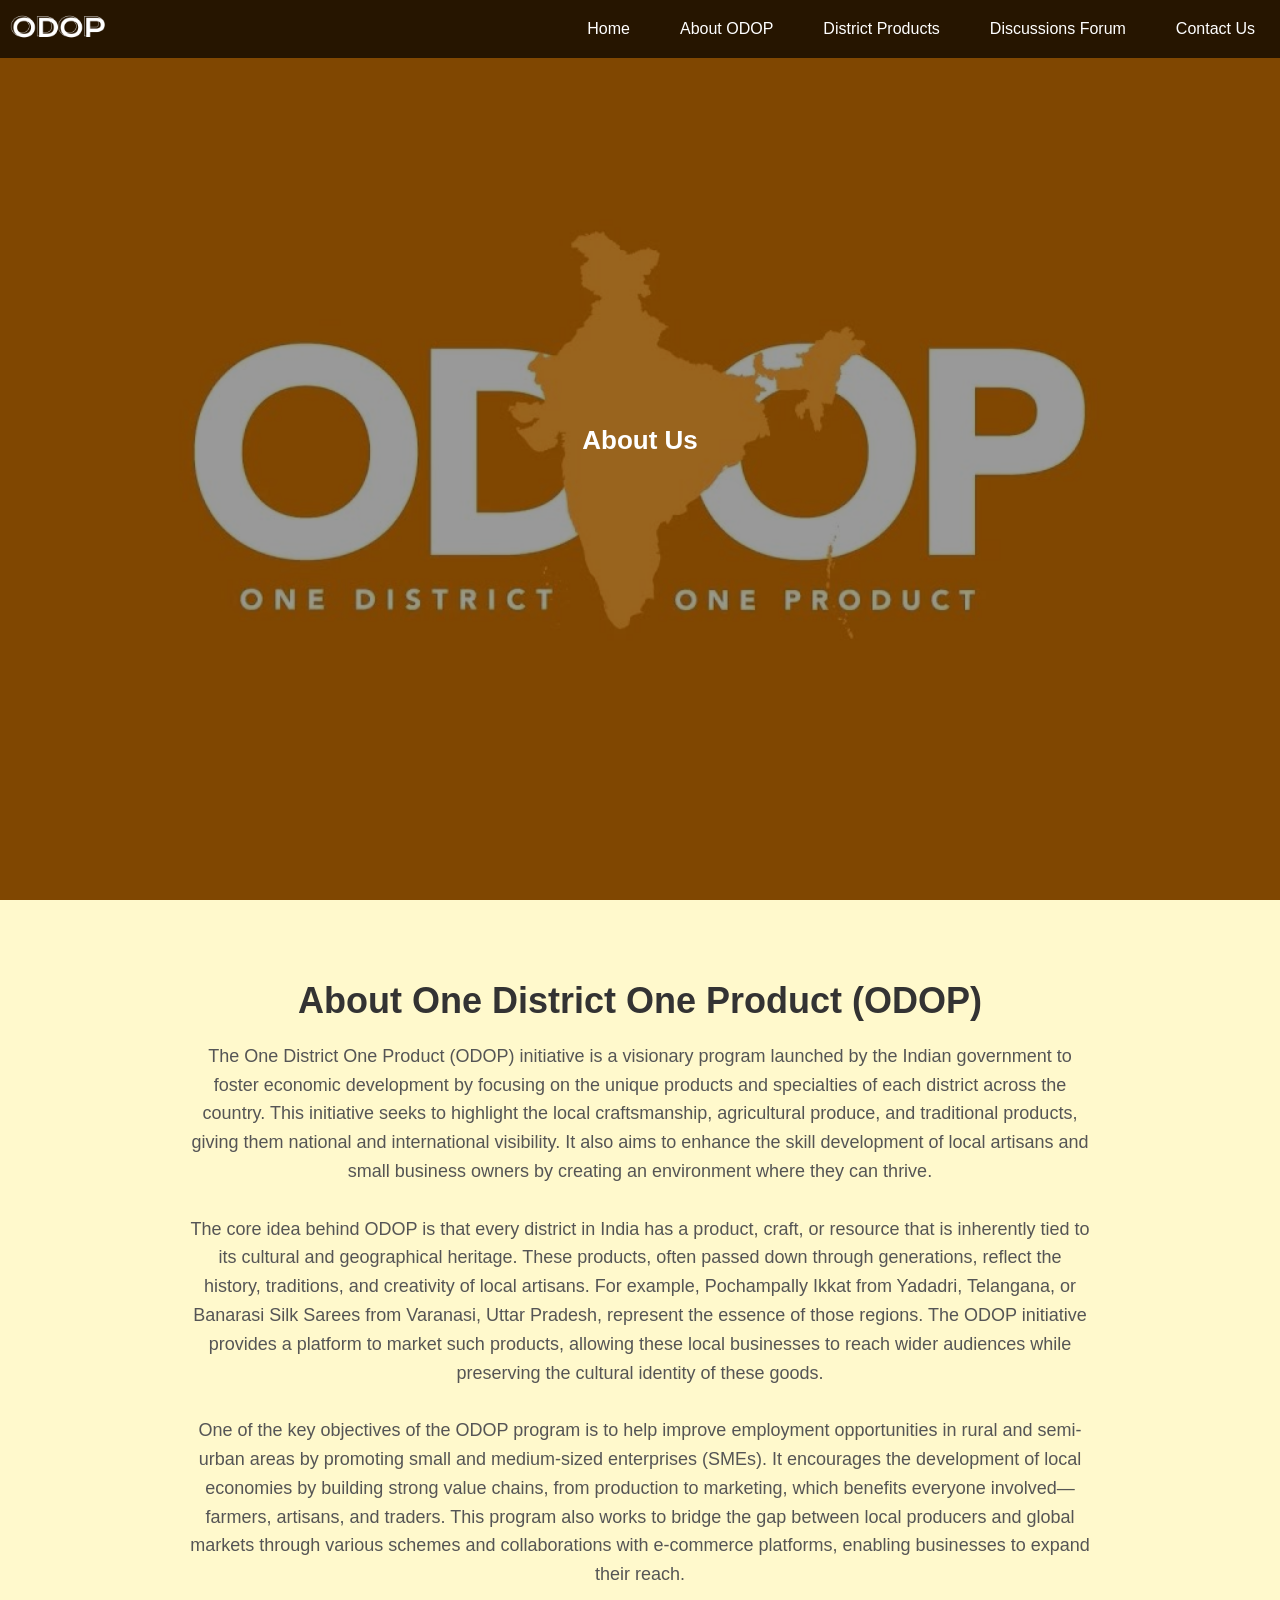
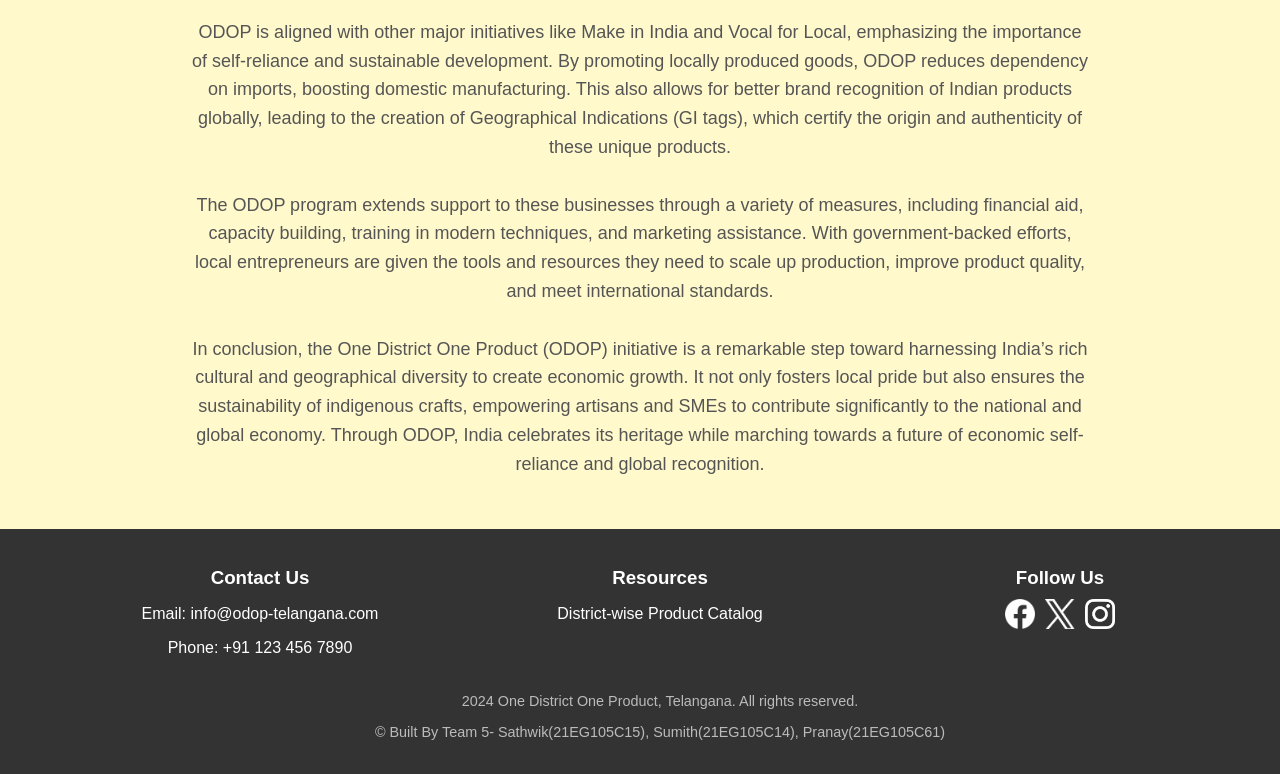
<file: districts/aboutus.html>
<!DOCTYPE html>
<html lang="en">
<head>
    <meta charset="UTF-8">
    <meta name="viewport" content="width=device-width, initial-scale=1.0">
    <meta http-equiv="X-UA-Compatible" content="IE=edge">
    <title>ODOP Telangana</title>
    <style>
        /* Internal CSS */
        /* General styles for smooth scrolling */
        html {
            scroll-behavior: smooth;
            
        }

        /* Body reset and font settings */
        body {
            font-family: Arial, sans-serif;
            margin: 0;
            padding: 0;
        }

        /* Hero section styling */
        .hero {
            position: relative;
            width: 100%;
            height: 100vh; /* Full viewport height */
            overflow: hidden; /* Ensures no overflow from content */
        }

        .hero::before {
            content: '';
            position: absolute;
            top: 0;
            left: 0;
            width: 100%;
            height: 100%;
            background-color: rgba(0, 0, 0, 0.4); /* Semi-transparent black overlay */
            
        }

        /* Hero image styling */
        .hero img {
            width: 100%;
            height: 100%;
            object-fit: cover; /* Ensures the image covers the entire section */
            display: block; /* Ensures there's no inline spacing */
        }

        /* Hero content (text and buttons) */
        .hero-content {
            position: absolute;
            top: 50%;
            left: 50%;
            transform: translate(-50%, -50%);
            text-align: center;
            color: #fff; /* White text color */
            z-index: 2; /* Ensures content appears on top of the image */
        }

        /* Hero heading */
        .hero-content h1 {
            font-size: 26px;
            font-weight: bold;
            margin: 0 0 20px 0;
            color: rgb(255, 255, 255);
        }

        /* Button styling */
        .button {
            background-color: #333; /* Dark background */
            color: white; /* White text */
            padding: 10px 20px; /* Padding around the text */
            border: none; /* No border */
            cursor: pointer; /* Pointer cursor on hover */
            border-radius: 13px; /* Rounded corners */
            transition: transform 0.3s ease, background-color 0.3s ease;
            display: inline-block; /* Makes buttons behave like inline-block */
            text-decoration: none; /* Removes default link underline */
        }

        /* Button hover effects */
        .button:hover {
            color: #000000; /* Black text on hover */
            background-color: #f8f8f8; /* Lighter background on hover */
            transform: scale(1.1); /* Slightly enlarges button on hover */
            z-index: 1; /* Ensures button is on top when hovered */
        }

        /* Header CSS */
        .hero-header {
            position: absolute;
            top: 0;
            left: 0;
            right: 0;
            z-index: 1;
            background-color: rgba(0, 0, 0, 0.7);
            padding: 10px;
            display: flex;
            justify-content: flex-end;
            align-items: center;
        }

        .logo {
            margin-right: auto; /* Ensure logo stays to the left */
        }

        .logo img {
            width: 100px;
        }

        nav {
            display: flex;
            gap: 20px;
        }

        nav a {
            text-decoration: none;
            color: #ffffff;
            padding: 10px 15px;
            border-radius: 13px;
            transition: background-color 0.3s ease, color 0.3s ease, transform 0.3s ease;
        }

        nav a:hover {
            color: #000000;
            background-color: #f8f8f8;
            transform: scale(1.1);
        }

        /* Footer CSS */
        footer {
            background-color: #333;
            color: white;
            padding: 20px;
            text-align: center;
            position: relative;
            bottom: 0;
            width: 100%;
        }

        .footer-content {
            display: flex;
            justify-content: space-between;
            max-width: 1200px;
            margin: 0 auto;
        }

        .footer-section {
            flex: 1;
            padding: 0 20px;
        }

        .footer-section h3 {
            margin-bottom: 10px;
        }

        .footer-section ul {
            list-style: none;
            padding: 0;
        }

        .footer-section ul li {
            margin-bottom: 5px;
        }

        .footer-section ul li a {
            color: white;
            text-decoration: none;
        }

        .footer-bottom {
            margin-top: 20px;
            font-size: 0.9em;
            color: #bbb;
        }

        /* Social media icons styling */
        .social-media {
            display: flex;
            justify-content: center;
            gap: 10px;
            margin-top: 10px;
        }

        .social-media a {
            display: inline-block;
            width: 30px;
            height: 30px;
        }

        .social-media img {
            width: 100%;
            height: 100%;
            object-fit: cover;
        }

        /* About ODOP section with light yellow background */
        .about-odop {
            background-color: #fff9cc; /* Light yellow background */
            padding: 50px 20px;
            text-align: center;
        }

        .about-odop h1 {
            font-size: 36px;
            color: #333;
            margin-bottom: 20px;
        }

        .about-odop p {
            font-size: 18px;
            line-height: 1.6;
            color: #555;
            max-width: 900px;
            margin: 0 auto;
        }

        /* Responsive styles */
        @media screen and (max-width: 700px) {
            .about-odop {
                padding: 30px 10px;
            }

            .about-odop h1 {
                font-size: 28px;
            }

            .about-odop p {
                font-size: 16px;
            }
        }
    </style>
</head>
<body>

    <!-- Header Section -->
    <header class="hero-header">
        <div class="logo">
            <img src="/assets/logo.png" alt="ODOP Telangana Logo">
        </div>
        <nav>
            <a href="/index.html">Home</a>
            <a href="/districts/aboutus.html">About ODOP</a>
            <a href="/districts/product.html">District Products</a>
            <a href="/forum.html">Discussions Forum</a>
            <a href="#foot">Contact Us</a>
        </nav>
        <div class="hamburger-menu">
            <span></span>
            <span></span>
            <span></span>
        </div>
    </header>
    
    <section class="hero">
        <img src="/assets/onedistrict one product.jpg" alt="One District One Product - Telangana" class="hero-image">
        <div class="hero-content">
            <h1>About Us</h1>
        </div>
    </section>

    <!-- Middle Section -->
    <section class="about-odop" id="odop">
        <h1>About One District One Product (ODOP)</h1>
        <p>
            The One District One Product (ODOP) initiative is a visionary program launched by the Indian government to foster economic development by focusing on the unique products and specialties of each district across the country. This initiative seeks to highlight the local craftsmanship, agricultural produce, and traditional products, giving them national and international visibility. It also aims to enhance the skill development of local artisans and small business owners by creating an environment where they can thrive.
            <br><br>
            The core idea behind ODOP is that every district in India has a product, craft, or resource that is inherently tied to its cultural and geographical heritage. These products, often passed down through generations, reflect the history, traditions, and creativity of local artisans. For example, Pochampally Ikkat from Yadadri, Telangana, or Banarasi Silk Sarees from Varanasi, Uttar Pradesh, represent the essence of those regions. The ODOP initiative provides a platform to market such products, allowing these local businesses to reach wider audiences while preserving the cultural identity of these goods.
            <br><br>
            One of the key objectives of the ODOP program is to help improve employment opportunities in rural and semi-urban areas by promoting small and medium-sized enterprises (SMEs). It encourages the development of local economies by building strong value chains, from production to marketing, which benefits everyone involved—farmers, artisans, and traders. This program also works to bridge the gap between local producers and global markets through various schemes and collaborations with e-commerce platforms, enabling businesses to expand their reach.
            <br><br>
            ODOP is aligned with other major initiatives like Make in India and Vocal for Local, emphasizing the importance of self-reliance and sustainable development. By promoting locally produced goods, ODOP reduces dependency on imports, boosting domestic manufacturing. This also allows for better brand recognition of Indian products globally, leading to the creation of Geographical Indications (GI tags), which certify the origin and authenticity of these unique products.
            <br><br>
            The ODOP program extends support to these businesses through a variety of measures, including financial aid, capacity building, training in modern techniques, and marketing assistance. With government-backed efforts, local entrepreneurs are given the tools and resources they need to scale up production, improve product quality, and meet international standards.
            <br><br>
            In conclusion, the One District One Product (ODOP) initiative is a remarkable step toward harnessing India’s rich cultural and geographical diversity to create economic growth. It not only fosters local pride but also ensures the sustainability of indigenous crafts, empowering artisans and SMEs to contribute significantly to the national and global economy. Through ODOP, India celebrates its heritage while marching towards a future of economic self-reliance and global recognition.
        </p>
    </section>

    <!-- Footer Section -->
    <footer id="foot">
        <div class="footer-content">
            <div class="footer-section">
                <h3>Contact Us</h3>
                <p>Email: info@odop-telangana.com</p>
                <p>Phone: +91 123 456 7890</p>
            </div>
            <div class="footer-section">
                <h3>Resources</h3>
                <ul>
                    <li><a href="/districts/product.html">District-wise Product Catalog</a></li>
                </ul>
            </div>
            <div class="footer-section">
                <h3>Follow Us</h3>
                <div class="social-media">
                    <a href="#"><img src="/assets/facebook-icon.png" alt="Facebook"></a>
                    <a href="#"><img src="/assets/twitter-icon.png" alt="Twitter"></a>
                    <a href="#"><img src="/assets/instagram-icon.png" alt="Instagram"></a>
                </div>
            </div>
        </div>
        <div class="footer-bottom">
            <p> 2024 One District One Product, Telangana. All rights reserved.</p>
            <p>&copy; Built By Team 5- Sathwik(21EG105C15), Sumith(21EG105C14), Pranay(21EG105C61)</p>
        </div>
    </footer>
    <script src="https://cdn.botpress.cloud/webchat/v2.1/inject.js"></script>
    <script src="https://mediafiles.botpress.cloud/3024ca4b-b5cb-417a-913a-5e9daf2b95bf/webchat/v2.1/config.js"></script>
</body>
</html>
</file>
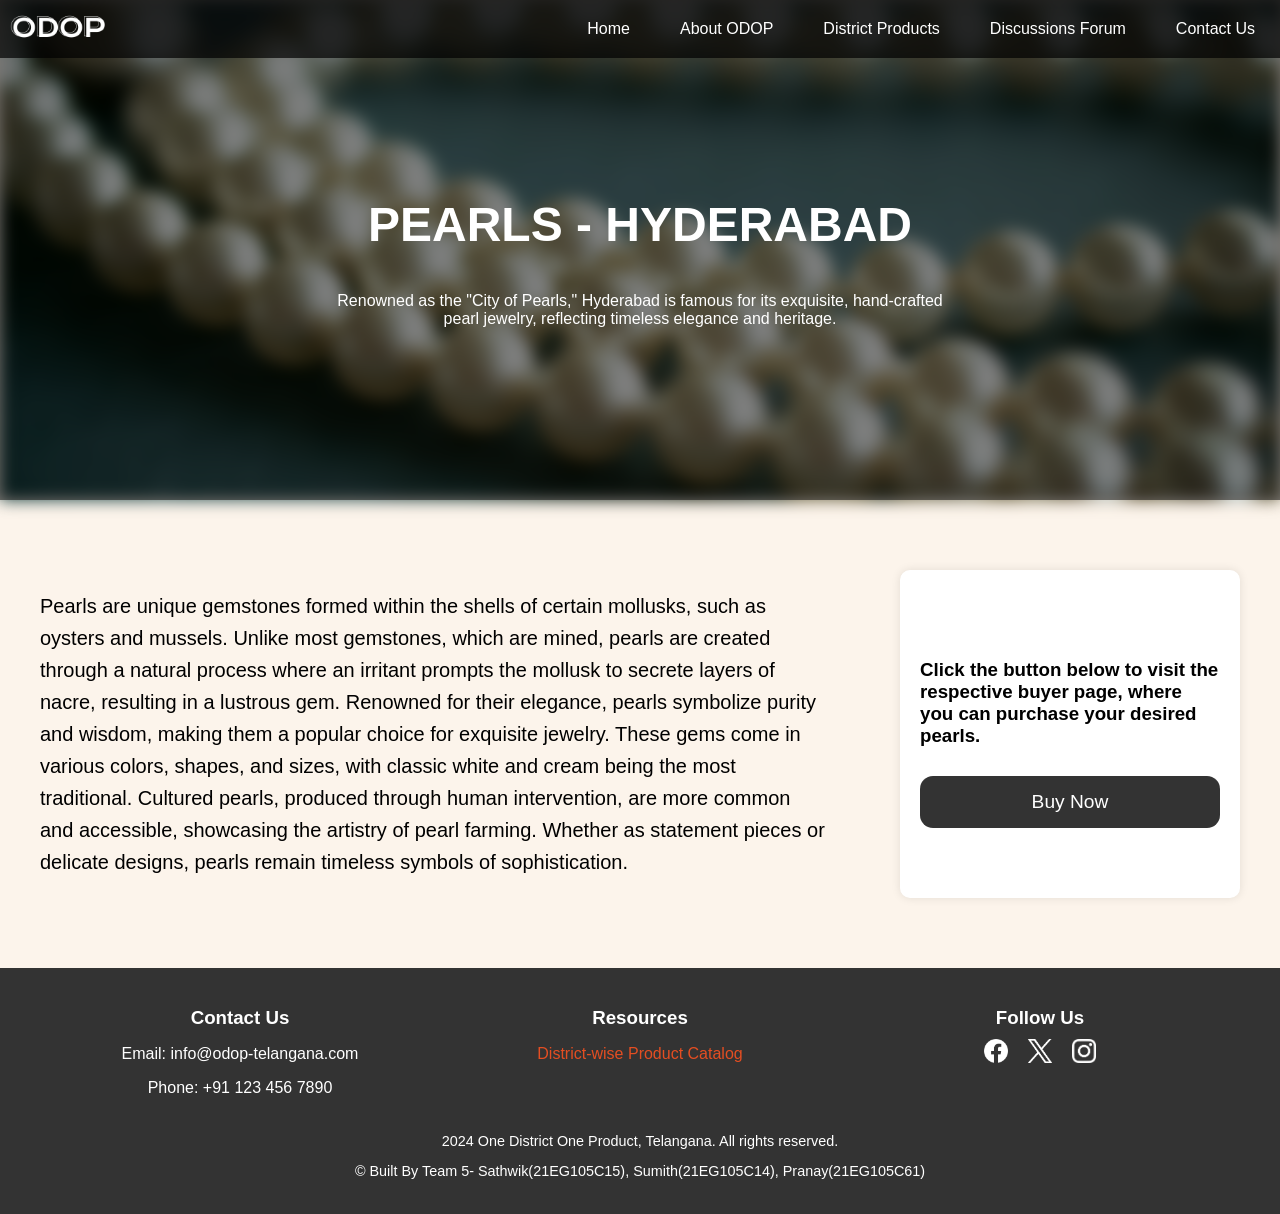
<file: districts/hyderabad.html>
<!DOCTYPE html>
<html lang="en">
<head>
    <meta charset="UTF-8">
    <meta name="viewport" content="width=device-width, initial-scale=1.0">
    <title>ODOP Telangana</title>
    <link rel="stylesheet" href="style1.css">
</head>
<body>
    <header class="hero-header">
        <div class="logo">
            <img src="/assets/logo.png" alt="ODOP Telangana Logo">
        </div>
        <nav>
            <a href="/index.html">Home</a>
            <a href="/districts/aboutus.html">About ODOP</a>
            <a href="/districts/product.html">District Products</a>
            <a href="/forum.html">Discussions Forum</a>
            <a href="#foot">Contact Us</a>
        </nav>
        <div class="hamburger-menu">
            <span></span>
            <span></span>
            <span></span>
        </div>
    </header>
    
    <section class="hero">
        <img src="/assets/hyd-pearls.jpg" alt="ODOP Telangana Hero Image" class="hero-image">
        <div class="hero-content">
            <h1>PEARLS - HYDERABAD</h1>
            <p>Renowned as the "City of Pearls," Hyderabad is famous for its exquisite, hand-crafted pearl jewelry, reflecting timeless elegance and heritage.</p>
        </div>
    </section>

    <!-- Product Description Section -->
    <section class="product-description">
        <div class="left-description">
            <p>
                Pearls are unique gemstones formed within the shells of certain mollusks, such as oysters and mussels. Unlike most gemstones, which are mined, pearls are created through a natural process where an irritant prompts the mollusk to secrete layers of nacre, resulting in a lustrous gem. Renowned for their elegance, pearls symbolize purity and wisdom, making them a popular choice for exquisite jewelry.

                These gems come in various colors, shapes, and sizes, with classic white and cream being the most traditional. Cultured pearls, produced through human intervention, are more common and accessible, showcasing the artistry of pearl farming. Whether as statement pieces or delicate designs, pearls remain timeless symbols of sophistication.
            </p>
        </div>
        <div class="right-box">
            <div class="buy-now-container">
                <h3>Click the button below to visit the respective buyer page, where you can purchase your desired pearls.</h3>
                <button class="buy-now-button" onclick="redirectToBuyerPage()">Buy Now</button>
            </div>
        </div>
    </section>

    <footer id="foot">
        <div class="footer-content">
            <div class="footer-section">
                <h3>Contact Us</h3>
                <p>Email: info@odop-telangana.com</p>
                <p>Phone: +91 123 456 7890</p>
            </div>
            <div class="footer-section">
                <h3>Resources</h3>
                <ul>
                    <li><a href="/districts/product.html">District-wise Product Catalog</a></li>
                </ul>
            </div>
            <div class="footer-section">
                <h3>Follow Us</h3>
                <div class="social-media">
                    <a href="#"><img src="/assets/facebook-icon.png" alt="Facebook"></a>
                    <a href="#"><img src="/assets/twitter-icon.png" alt="Twitter"></a>
                    <a href="#"><img src="/assets/instagram-icon.png" alt="Instagram"></a>
                </div>
            </div>
        </div>
        <div class="footer-bottom">
            <p> 2024 One District One Product, Telangana. All rights reserved.</p>
            <p>&copy; Built By Team 5- Sathwik(21EG105C15), Sumith(21EG105C14), Pranay(21EG105C61)</p>
        </div>
    </footer>

    <script src="https://cdn.botpress.cloud/webchat/v2.1/inject.js"></script>
    <script src="https://mediafiles.botpress.cloud/3024ca4b-b5cb-417a-913a-5e9daf2b95bf/webchat/v2.1/config.js"></script>

    <script>
        function redirectToBuyerPage() {
            
            window.location.href = '';
        }
    </script>
</body>
</html>
</file>
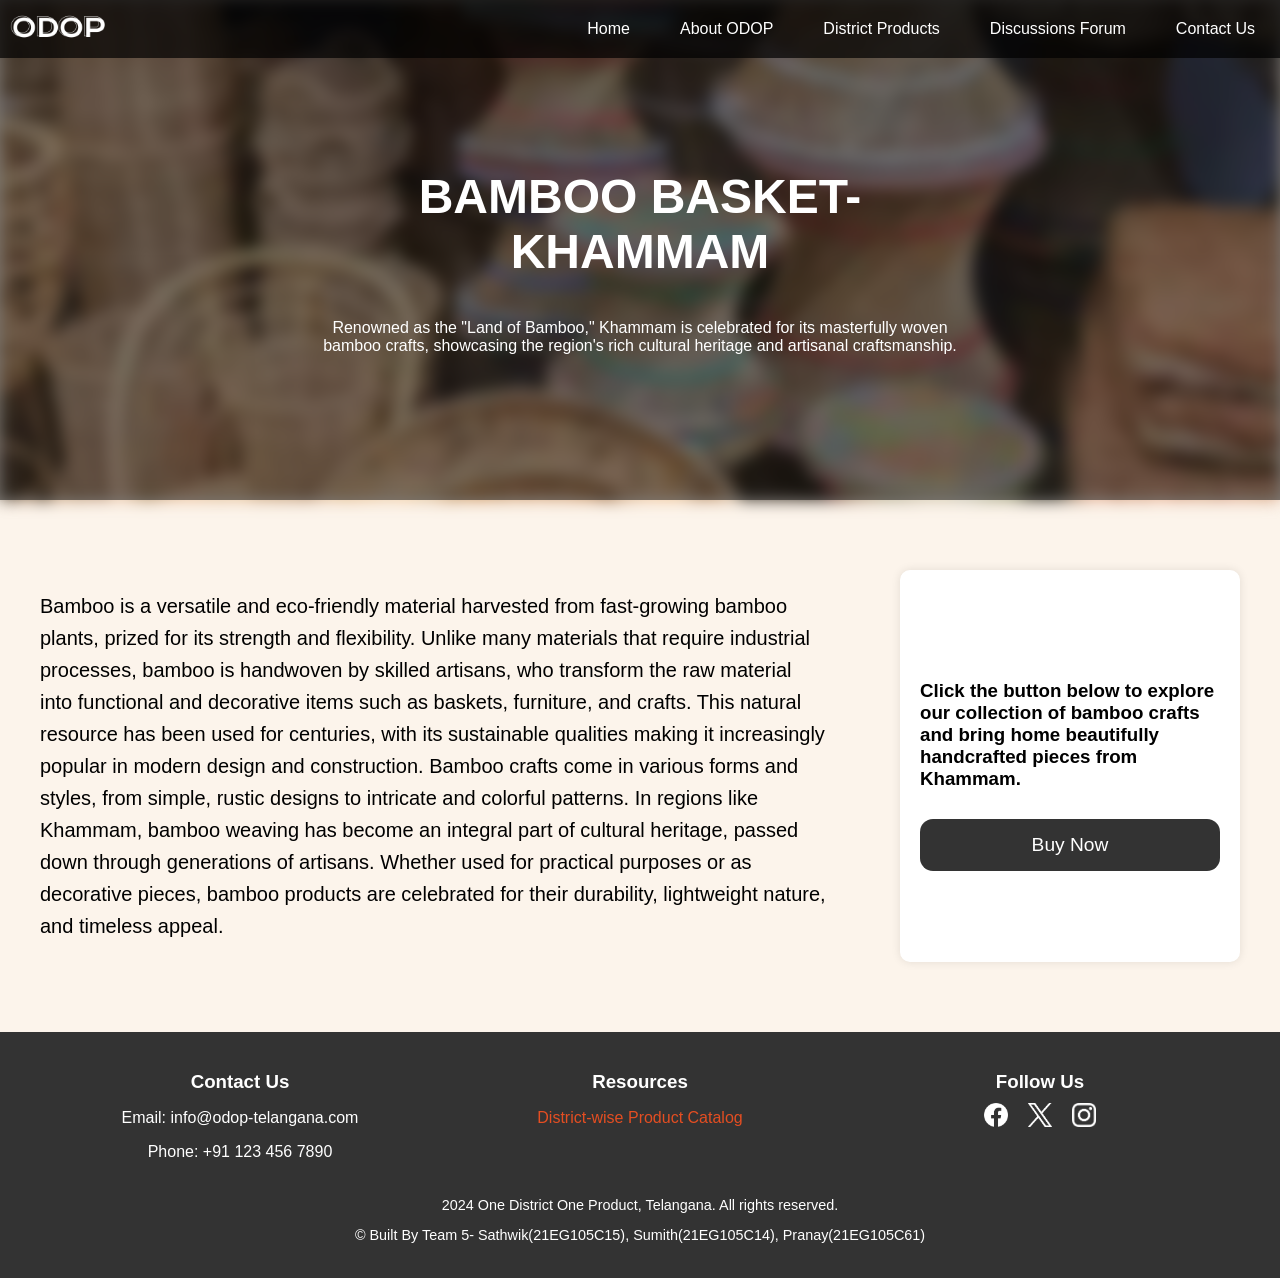
<file: districts/khammam.html>
<!DOCTYPE html>
<html lang="en">
<head>
    <meta charset="UTF-8">
    <meta name="viewport" content="width=device-width, initial-scale=1.0">
    <title>ODOP Telangana</title>
    <link rel="stylesheet" href="style1.css">
</head>
<body>
    <header class="hero-header">
        <div class="logo">
            <img src="/assets/logo.png" alt="ODOP Telangana Logo">
        </div>
        <nav>
            <a href="/index.html">Home</a>
            <a href="/districts/aboutus.html">About ODOP</a>
            <a href="/districts/product.html">District Products</a>
            <a href="/forum.html">Discussions Forum</a>
            <a href="#foot">Contact Us</a>
        </nav>
        <div class="hamburger-menu">
            <span></span>
            <span></span>
            <span></span>
        </div>
    </header>
    
    <section class="hero">
        <img src="/assets/kha-bamboo.jpg" alt="ODOP Telangana Hero Image" class="hero-image">
        <div class="hero-content">
            <h1> BAMBOO BASKET- KHAMMAM</h1>
            <p>Renowned as the "Land of Bamboo," Khammam is celebrated for its masterfully woven bamboo crafts, showcasing the region's rich cultural heritage and artisanal craftsmanship.
            </p>
        </div>
    </section>

    <!-- Product Description Section -->
    <section class="product-description">
        <div class="left-description">
            <p>
                Bamboo is a versatile and eco-friendly material harvested from fast-growing bamboo plants, prized for its strength and flexibility. Unlike many materials that require industrial processes, bamboo is handwoven by skilled artisans, who transform the raw material into functional and decorative items such as baskets, furniture, and crafts. This natural resource has been used for centuries, with its sustainable qualities making it increasingly popular in modern design and construction.

                Bamboo crafts come in various forms and styles, from simple, rustic designs to intricate and colorful patterns. In regions like Khammam, bamboo weaving has become an integral part of cultural heritage, passed down through generations of artisans. Whether used for practical purposes or as decorative pieces, bamboo products are celebrated for their durability, lightweight nature, and timeless appeal.
            </p>
        </div>
        <div class="right-box">
            <div class="buy-now-container">
                <h3>Click the button below to explore our collection of bamboo crafts and bring home beautifully handcrafted pieces from Khammam.</h3>
                <button class="buy-now-button"onclick="redirectToBuyerPage()">Buy Now</button>
            </div>
        </div>
    </section>

    <footer id="foot">
        <div class="footer-content">
            <div class="footer-section">
                <h3>Contact Us</h3>
                <p>Email: info@odop-telangana.com</p>
                <p>Phone: +91 123 456 7890</p>
            </div>
            <div class="footer-section">
                <h3>Resources</h3>
                <ul>
                    <li><a href="/districts/product.html">District-wise Product Catalog</a></li>
                </ul>
            </div>
            <div class="footer-section">
                <h3>Follow Us</h3>
                <div class="social-media">
                    <a href="#"><img src="/assets/facebook-icon.png" alt="Facebook"></a>
                    <a href="#"><img src="/assets/twitter-icon.png" alt="Twitter"></a>
                    <a href="#"><img src="/assets/instagram-icon.png" alt="Instagram"></a>
                </div>
            </div>
        </div>
        <div class="footer-bottom">
            <p> 2024 One District One Product, Telangana. All rights reserved.</p>
            <p>&copy; Built By Team 5- Sathwik(21EG105C15), Sumith(21EG105C14), Pranay(21EG105C61)</p>
        </div>
    </footer>


    <script src="https://cdn.botpress.cloud/webchat/v2.1/inject.js"></script>
<script src="https://mediafiles.botpress.cloud/3024ca4b-b5cb-417a-913a-5e9daf2b95bf/webchat/v2.1/config.js"></script>
    <script>
        function redirectToBuyerPage() {
            
            window.location.href = "";
        }
    </script>
</body>
</html>
</file>
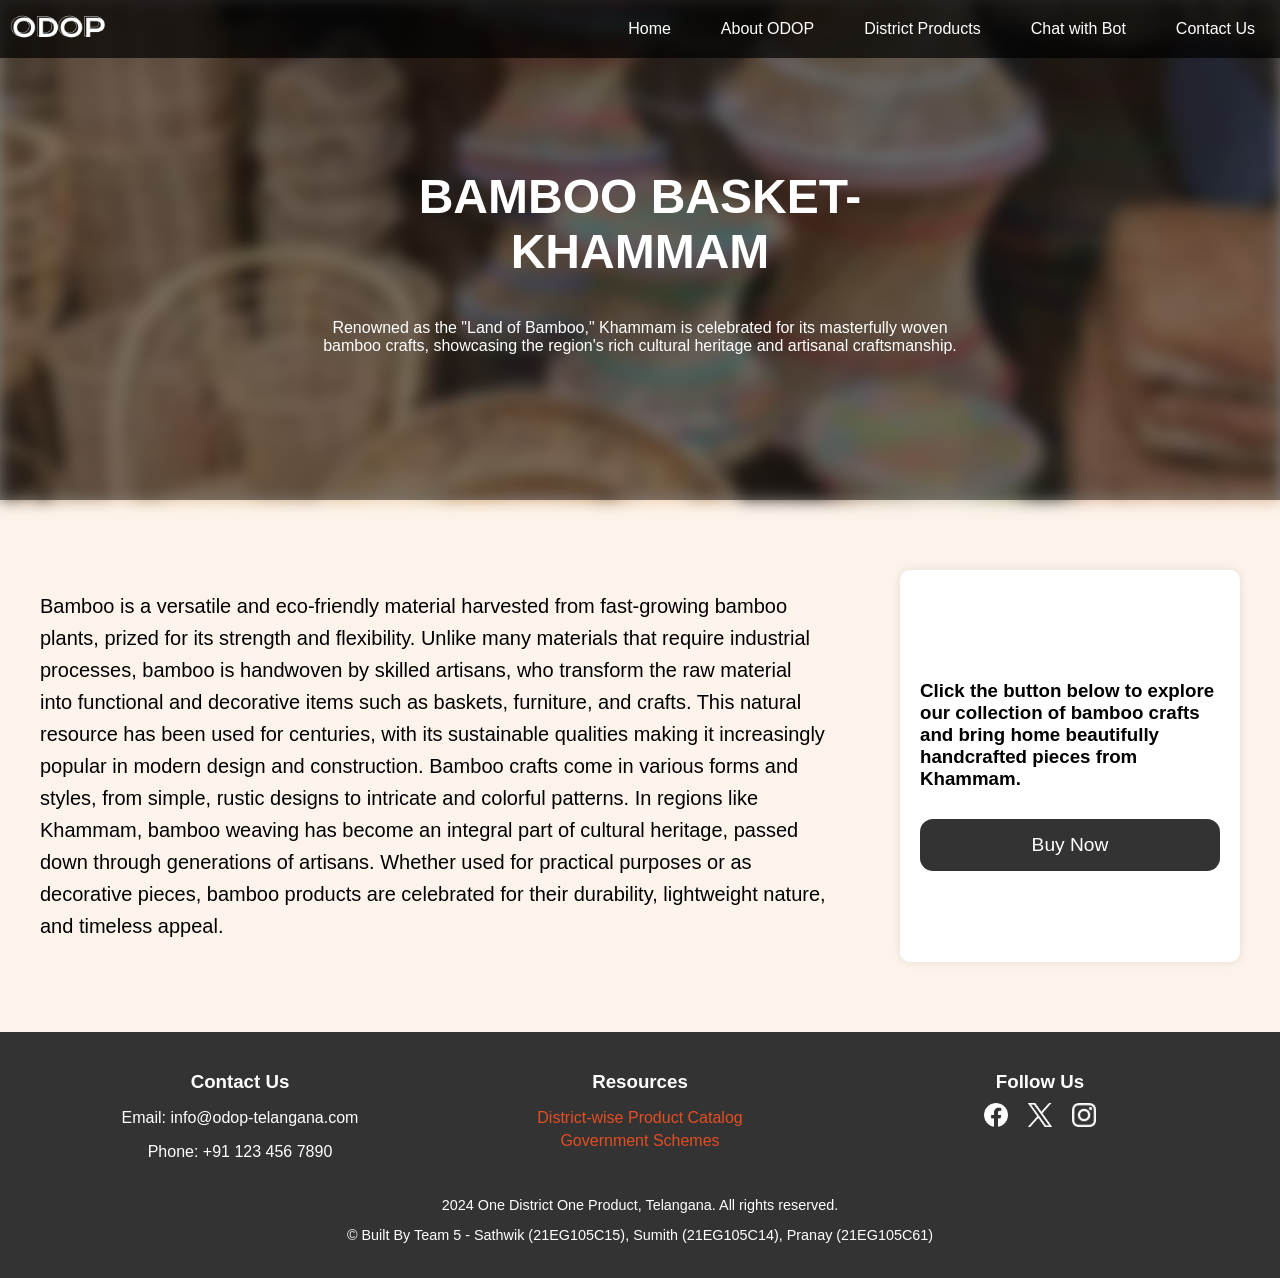
<file: districts/khammamm.html>
<!DOCTYPE html>
<html lang="en">
<head>
    <meta charset="UTF-8">
    <meta name="viewport" content="width=device-width, initial-scale=1.0">
    <title>ODOP Telangana</title>
    <link rel="stylesheet" href="style1.css"> <!-- Link to your stylesheet -->
</head>
<body>
    <header class="hero-header">
        <div class="logo">
            <img src="/assets/logo.png" alt="ODOP Telangana Logo">
        </div>
        <nav>
            <a href="#">Home</a>
            <a href="#odop">About ODOP</a>
            <a href="#">District Products</a>
            <a href="#">Chat with Bot</a>
            <a href="#">Contact Us</a>
        </nav>
        <div class="hamburger-menu">
            <span></span>
            <span></span>
            <span></span>
        </div>
    </header>
    
    <section class="hero">
        <img src="/assets/kha-bamboo.jpg" alt="ODOP Telangana Hero Image" class="hero-image">
        <div class="hero-content">
            <h1> BAMBOO BASKET- KHAMMAM</h1>
            <p>Renowned as the "Land of Bamboo," Khammam is celebrated for its masterfully woven bamboo crafts, showcasing the region's rich cultural heritage and artisanal craftsmanship.
            </p></div>
    </section>

    

    <!-- Product Description Section -->
    <section class="product-description">
        <div class="left-description">
            <p>
                Bamboo is a versatile and eco-friendly material harvested from fast-growing bamboo plants, prized for its strength and flexibility. Unlike many materials that require industrial processes, bamboo is handwoven by skilled artisans, who transform the raw material into functional and decorative items such as baskets, furniture, and crafts. This natural resource has been used for centuries, with its sustainable qualities making it increasingly popular in modern design and construction.

                Bamboo crafts come in various forms and styles, from simple, rustic designs to intricate and colorful patterns. In regions like Khammam, bamboo weaving has become an integral part of cultural heritage, passed down through generations of artisans. Whether used for practical purposes or as decorative pieces, bamboo products are celebrated for their durability, lightweight nature, and timeless appeal.
            </p>
        </div>
        <div class="right-box">
            <div class="buy-now-container">
                <h3>Click the button below to explore our collection of bamboo crafts and bring home beautifully handcrafted pieces from Khammam.</h3>
                    <button class="buy-now-button" onclick="redirectToBuyerPage()">Buy Now</button>
            </div>
        </div>
    </section>

    <footer>
        <div class="footer-content">
            <div class="footer-section">
                <h3>Contact Us</h3>
                <p>Email: info@odop-telangana.com</p>
                <p>Phone: +91 123 456 7890</p>
            </div>
            <div class="footer-section">
                <h3>Resources</h3>
                <ul>
                    <li><a href="#product-catalog">District-wise Product Catalog</a></li>
                    <li><a href="#government-schemes">Government Schemes</a></li>
                </ul>
            </div>
            <div class="footer-section">
                <h3>Follow Us</h3>
                <div class="social-media">
                    <a href="#"><img src="/assets/facebook-icon.png" alt="Facebook"></a>
                    <a href="#"><img src="/assets/twitter-icon.png" alt="Twitter"></a>
                    <a href="#"><img src="/assets/instagram-icon.png" alt="Instagram"></a>
                </div>
            </div>
        </div>
        <div class="footer-bottom">
            <p>2024 One District One Product, Telangana. All rights reserved.</p>
            <p>&copy; Built By Team 5 - Sathwik (21EG105C15), Sumith (21EG105C14), Pranay (21EG105C61)</p>
        </div>
    </footer>

    <script>
        function redirectToBuyerPage() {
            window.location.href = ""; // Add your link here
        }
    </script>
</body>
</html>
</file>
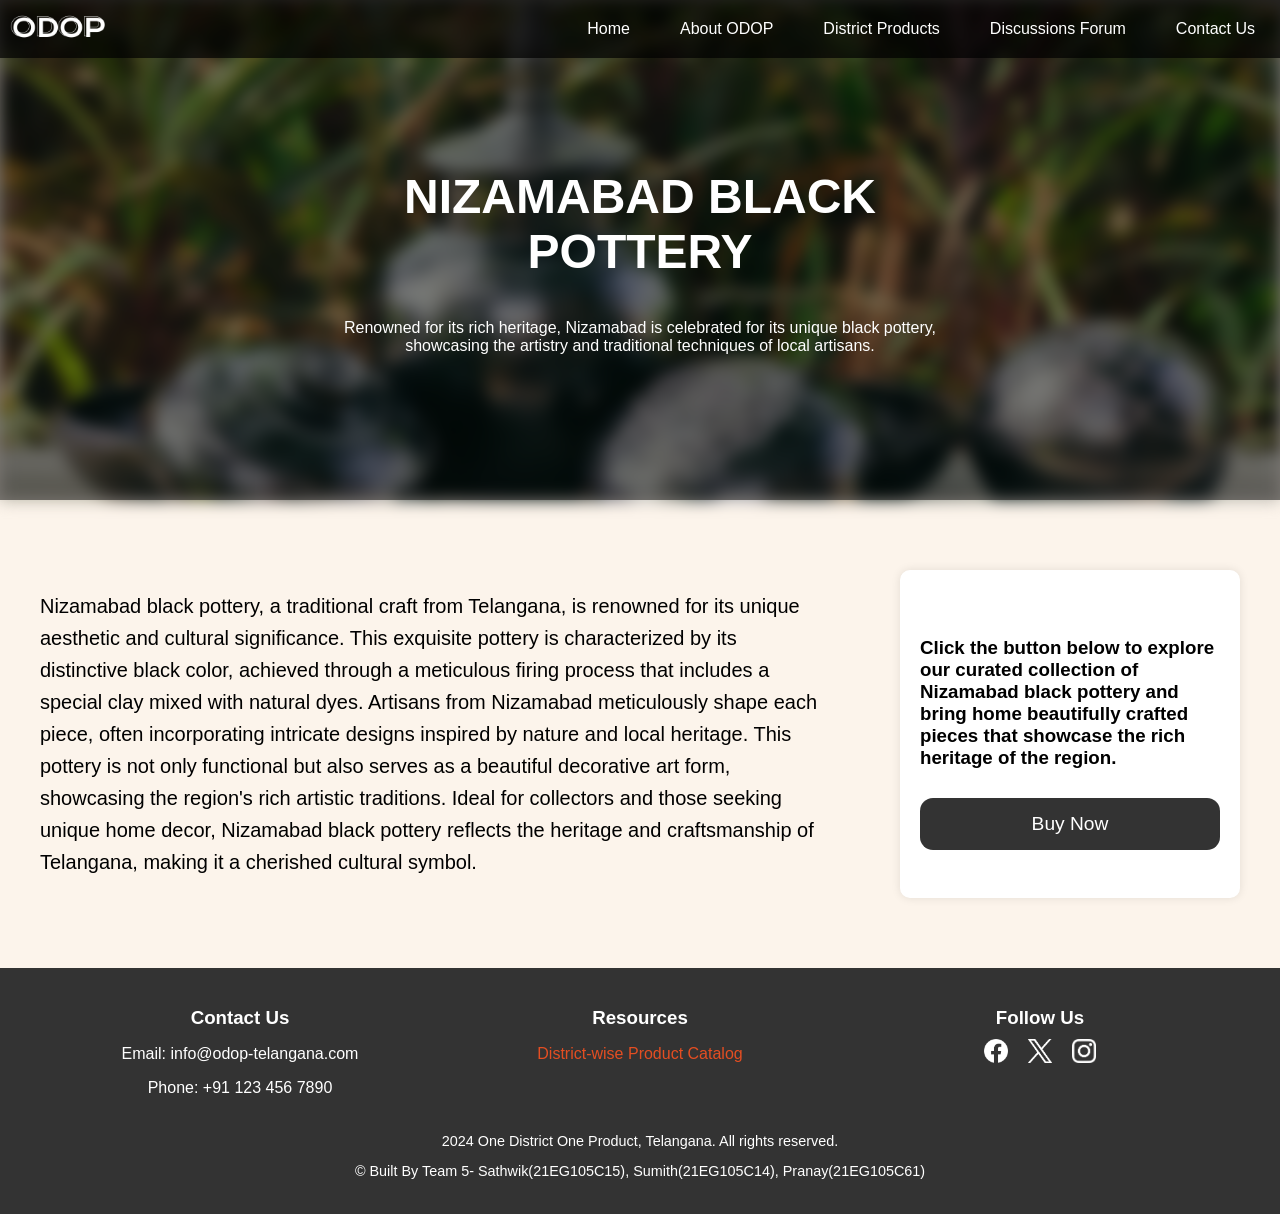
<file: districts/nizamabad.html>
<!DOCTYPE html>
<html lang="en">
<head>
    <meta charset="UTF-8">
    <meta name="viewport" content="width=device-width, initial-scale=1.0">
    <title>ODOP Telangana</title>
    <link rel="stylesheet" href="style1.css">
</head>
<body>
    <header class="hero-header">
        <div class="logo">
            <img src="/assets/logo.png" alt="ODOP Telangana Logo">
        </div>
        <nav>
            <a href="/index.html">Home</a>
            <a href="/districts/aboutus.html">About ODOP</a>
            <a href="/districts/product.html">District Products</a>
            <a href="/forum.html">Discussions Forum</a>
            <a href="#foot">Contact Us</a>
        </nav>
        <div class="hamburger-menu">
            <span></span>
            <span></span>
            <span></span>
        </div>
    </header>
    
    <section class="hero">
        <img src="/assets/niz-pottery.png" alt="ODOP Telangana Hero Image" class="hero-image">
        <div class="hero-content">
            <h1>NIZAMABAD BLACK POTTERY</h1>
<p>Renowned for its rich heritage, Nizamabad is celebrated for its unique black pottery, showcasing the artistry and traditional techniques of local artisans.</p>

        </div>
    </section>

    <!-- Product Description Section -->
    <section class="product-description">
        <div class="left-description">
            <p>
                Nizamabad black pottery, a traditional craft from Telangana, is renowned for its unique aesthetic and cultural significance. This exquisite pottery is characterized by its distinctive black color, achieved through a meticulous firing process that includes a special clay mixed with natural dyes.

Artisans from Nizamabad meticulously shape each piece, often incorporating intricate designs inspired by nature and local heritage. This pottery is not only functional but also serves as a beautiful decorative art form, showcasing the region's rich artistic traditions.

Ideal for collectors and those seeking unique home decor, Nizamabad black pottery reflects the heritage and craftsmanship of Telangana, making it a cherished cultural symbol.</p>
        </div>
        <div class="right-box">
            <div class="buy-now-container">
                <h3>Click the button below to explore our curated collection of Nizamabad black pottery and bring home beautifully crafted pieces that showcase the rich heritage of the region.</h3>
                <button class="buy-now-button"onclick="redirectToBuyerPage()">Buy Now</button>
            </div>
        </div>
    </section>

    <footer id="foot">
        <div class="footer-content">
            <div class="footer-section">
                <h3>Contact Us</h3>
                <p>Email: info@odop-telangana.com</p>
                <p>Phone: +91 123 456 7890</p>
            </div>
            <div class="footer-section">
                <h3>Resources</h3>
                <ul>
                    <li><a href="/districts/product.html">District-wise Product Catalog</a></li>
                </ul>
            </div>
            <div class="footer-section">
                <h3>Follow Us</h3>
                <div class="social-media">
                    <a href="#"><img src="/assets/facebook-icon.png" alt="Facebook"></a>
                    <a href="#"><img src="/assets/twitter-icon.png" alt="Twitter"></a>
                    <a href="#"><img src="/assets/instagram-icon.png" alt="Instagram"></a>
                </div>
            </div>
        </div>
        <div class="footer-bottom">
            <p> 2024 One District One Product, Telangana. All rights reserved.</p>
            <p>&copy; Built By Team 5- Sathwik(21EG105C15), Sumith(21EG105C14), Pranay(21EG105C61)</p>
        </div>
    </footer>

    <script src="https://cdn.botpress.cloud/webchat/v2.1/inject.js"></script>
<script src="https://mediafiles.botpress.cloud/3024ca4b-b5cb-417a-913a-5e9daf2b95bf/webchat/v2.1/config.js"></script>

    <script>
        function redirectToBuyerPage() {
            
            window.location.href = "";
        }
    </script>
</body>
</html>
</file>
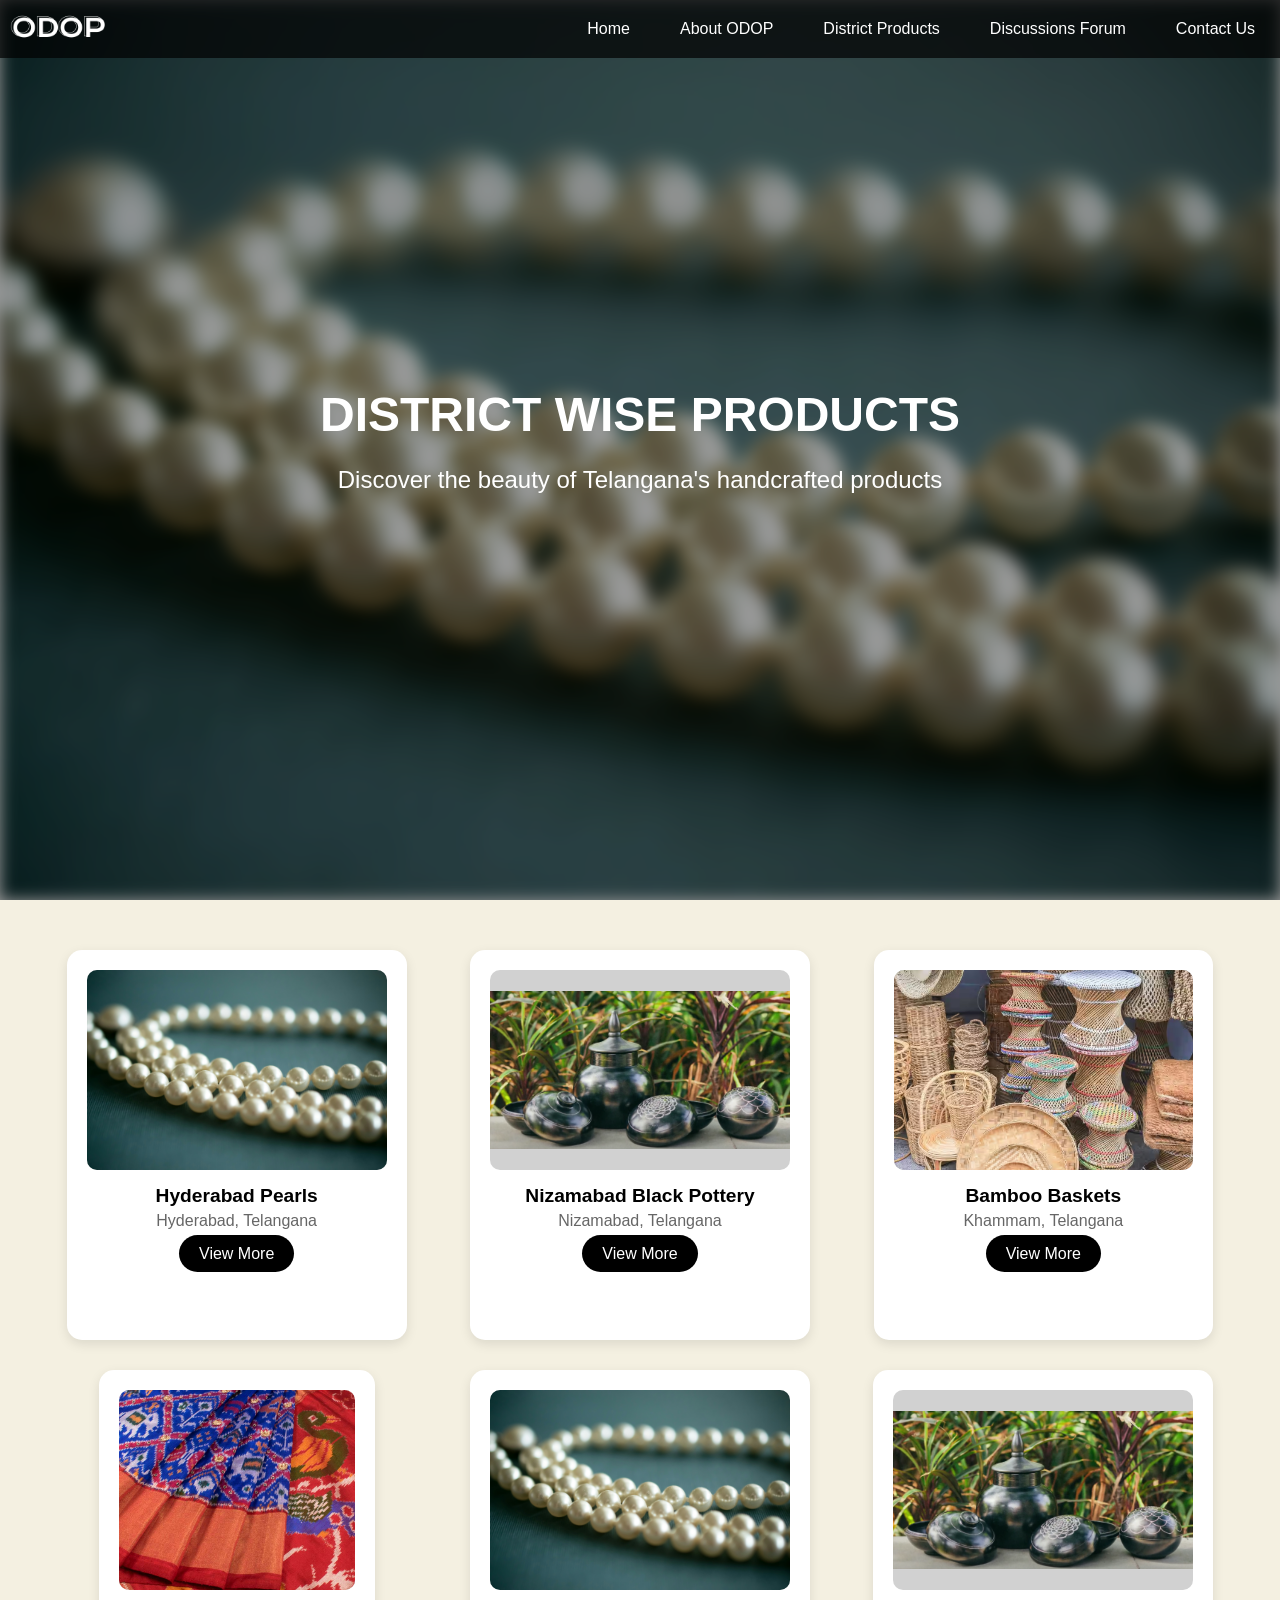
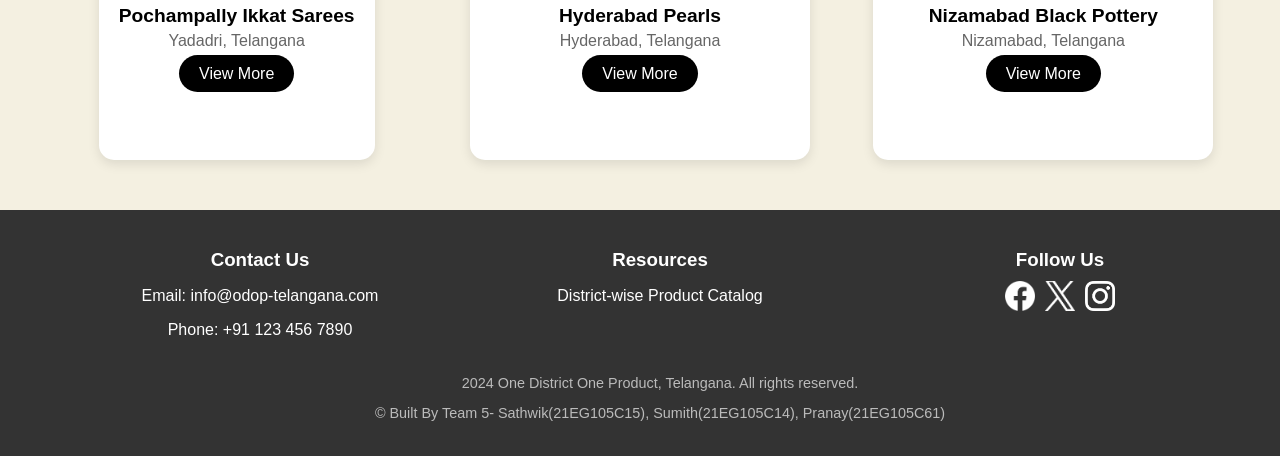
<file: districts/product.html>
<!DOCTYPE html>
<html lang="en">
<head>
    <meta charset="UTF-8">
    <meta name="viewport" content="width=device-width, initial-scale=1.0">
    <meta http-equiv="X-UA-Compatible" content="IE=edge">
    <title>ODOP Telangana</title>
    <style>
        /* Internal CSS */
        /* General styles for smooth scrolling */
        html {
            scroll-behavior: smooth;
        }

        /* Body reset and font settings */
        body {
            font-family: Arial, sans-serif;
            margin: 0;
            padding: 0;
        }

        /* Hero section styling */
        .hero {
            position: relative;
            width: 100%;
            height: 100vh; /* Full viewport height */
            overflow: hidden; /* Ensures no overflow from content */
        }

        .hero::before {
            content: '';
            position: absolute;
            top: 0;
            left: 0;
            width: 100%;
            height: 100%;
            background-color: rgba(0, 0, 0, 0.4); /* Semi-transparent black overlay */
            z-index: 2;
        }

        /* Hero image styling with blur */
        .hero img {
            width: 100%;
            height: 100%;
            object-fit: cover; /* Ensures the image covers the entire section */
            display: block; /* Ensures there's no inline spacing */
            filter: blur(8px); /* Apply blur effect */
        }

        /* Hero content (text and buttons) */
        .hero-content {
            position: absolute;
            top: 50%;
            left: 50%;
            transform: translate(-50%, -50%);
            text-align: center;
            color: #fff; /* White text color */
            z-index: 2; /* Ensures content appears on top of the image */
        }

        /* Hero heading */
        .hero-content h1 {
            font-size: 48px;
            font-weight: bold;
            margin: 0 0 20px 0;
        }

        /* Hero paragraph */
        .hero-content p {
            font-size: 24px;
            margin-bottom: 20px;
        }

        /* Button styling */
        .button {
            background-color: #333; /* Dark background */
            color: white; /* White text */
            padding: 10px 20px; /* Padding around the text */
            border: none; /* No border */
            cursor: pointer; /* Pointer cursor on hover */
            border-radius: 13px; /* Rounded corners */
            transition: transform 0.3s ease, background-color 0.3s ease;
            display: inline-block; /* Makes buttons behave like inline-block */
            text-decoration: none; /* Removes default link underline */
        }

        /* Button hover effects */
        .button:hover {
            color: #000000; /* Black text on hover */
            background-color: #f8f8f8; /* Lighter background on hover */
            transform: scale(1.1); /* Slightly enlarges button on hover */
            z-index: 1; /* Ensures button is on top when hovered */
        }

        /* Header CSS */
        .hero-header {
            position: absolute;
            top: 0;
            left: 0;
            right: 0;
            z-index: 3; /* Higher than the overlay and image */
            background-color: rgba(0, 0, 0, 0.7);
            padding: 10px;
            display: flex;
            justify-content: space-between;
            align-items: center;
        }

        .logo img {
            width: 100px;
        }

        nav {
            display: flex;
            gap: 20px;
        }

        nav a {
            text-decoration: none;
            color: #ffffff;
            padding: 10px 15px;
            border-radius: 13px;
            transition: background-color 0.3s ease, color 0.3s ease, transform 0.3s ease;
        }

        nav a:hover {
            color: #000000;
            background-color: #f8f8f8;
            transform: scale(1.1);
        }

        .hamburger-menu {
            display: none;
            flex-direction: column;
            align-items: center;
            cursor: pointer;
        }

        .hamburger-menu span {
            width: 30px;
            height: 3px;
            background-color: #fff;
            margin: 5px 0;
        }

        /* Footer CSS */
        footer {
            background-color: #333;
            color: white;
            padding: 20px;
            text-align: center;
            position: relative;
            bottom: 0;
            width: 100%;
        }

        .footer-content {
            display: flex;
            justify-content: space-between;
            max-width: 1200px;
            margin: 0 auto;
        }

        .footer-section {
            flex: 1;
            padding: 0 20px;
        }

        .footer-section h3 {
            margin-bottom: 10px;
        }

        .footer-section ul {
            list-style: none;
            padding: 0;
        }

        .footer-section ul li {
            margin-bottom: 5px;
        }

        .footer-section ul li a {
            color: white;
            text-decoration: none;
        }

        /* Social media icons styling */
        .social-media {
            display: flex;
            justify-content: center;
            gap: 10px;
            margin-top: 10px;
        }

        .social-media a {
            display: inline-block;
            width: 30px;
            height: 30px;
        }

        .social-media img {
            width: 100%;
            height: 100%;
            object-fit: cover;
        }

        .footer-bottom {
            margin-top: 20px;
            font-size: 0.9em;
            color: #bbb;
        }

        .products-section {
            background-color: #f4f0e1;
            padding: 50px;
            text-align: center;
        }

        .products-section h2 {
            font-size: 3rem;
            color: #fff;
            text-shadow: 2px 2px 4px rgba(0, 0, 0, 0.5);
            margin-bottom: 50px;
        }

        .products-grid {
            display: grid;
            grid-template-columns: repeat(3, 1fr); /* 3 columns */
            gap: 30px;
            justify-items: center;
        }

        .product-card {
            background-color: #ffffff;
            padding: 20px;
            border-radius: 15px;
            box-shadow: 0px 4px 12px rgba(0, 0, 0, 0.1);
            max-width: 300px;
            min-height: 350px; /* Fixed height for uniformity */
            text-align: center;
            transition: transform 0.3s ease;
        }

        .product-card:hover {
            transform: scale(1.05);
        }

        .product-image {
            background-color: #d1d1d1;
            width: 100%;
            height: 200px; /* Fixed height for images */
            margin-bottom: 15px;
            border-radius: 10px;
            display: flex;
            align-items: center;
            justify-content: center;
            overflow: hidden; /* Ensure content stays within bounds */
        }

        .product-image img {
            width: 100%; /* Make image take full width */
            height: auto; /* Maintain aspect ratio */
            max-height: 100%; /* Ensure image doesn't overflow */
            object-fit: cover; /* Cover the area while maintaining aspect ratio */
        }

        .product-name {
            font-size: 1.2rem;
            font-weight: bold;
            margin-bottom: 5px;
        }

        .product-location {
            font-size: 1rem;
            color: #666;
            margin-bottom: 15px;
        }

        .view-more-button {
            padding: 10px 20px;
            background-color: #000;
            color: #fff;
            text-decoration: none;
            border-radius: 25px;
            transition: background-color 0.3s ease;
        }

        .view-more-button:hover {
            background-color: #444;
        }

        /* Responsive */
        @media screen and (max-width: 1000px) {
            .products-grid {
                grid-template-columns: 1fr 1fr; /* 2 columns */
            }
        }

        @media screen and (max-width: 700px) {
            .products-grid {
                grid-template-columns: 1fr; /* 1 column */
            }
        }
    </style>
</head>
<body>

    <!-- Header Section -->
    <header class="hero-header">
        <div class="logo">
            <img src="/assets/logo.png" alt="ODOP Telangana Logo">
        </div>
        <nav>
            <a href="/index.html">Home</a>
            <a href="/districts/aboutus.html">About ODOP</a>
            <a href="/districts/product.html">District Products</a>
            <a href="/forum.html">Discussions Forum</a>
            <a href="#foot">Contact Us</a>
        </nav>
        <div class="hamburger-menu">
            <span></span>
            <span></span>
            <span></span>
        </div>
    </header>


    <section class="hero">
        <img src="/assets/hyd-pearls.jpg" alt="Hero Image">
        <div class="hero-content">
            <h1>DISTRICT WISE PRODUCTS</h1>
            <p>Discover the beauty of Telangana's handcrafted products</p>
            
        </div>
    </section>

    <!-- Products Section -->
    <div class="products-section" id="products">
        
        <div class="products-grid">
            <div class="product-card">
                <div class="product-image">
                    <img src="/assets/hyd-pearls.jpg" alt="Product 1">
                </div>
                <div class="product-name">Hyderabad Pearls</div>
                <div class="product-location">Hyderabad, Telangana</div>
                <a href="/districts/hyderabad.html" class="view-more-button">View More</a>
            </div>
            <div class="product-card">
                <div class="product-image">
                    <img src="/assets/niz-pottery.png" alt="Product 2">
                </div>
                <div class="product-name">Nizamabad Black Pottery</div>
                <div class="product-location">Nizamabad, Telangana</div>
                <a href="/districts/nizamabad.html" class="view-more-button">View More</a>
            </div>
            <div class="product-card">
                <div class="product-image">
                    <img src="/assets/kha-bamboo.jpg" alt="Product 3">
                </div>
                <div class="product-name">Bamboo Baskets</div>
                <div class="product-location">Khammam, Telangana</div>
                <a href="/districts/khammam.html" class="view-more-button">View More</a>
            </div>
            <div class="product-card">
                <div class="product-image">
                    <img src="/assets/poc-ikkat.jpg" alt="Product 4">
                </div>
                <div class="product-name">Pochampally Ikkat Sarees</div>
                <div class="product-location">Yadadri, Telangana</div>
                <a href="/districts/yadadri.html" class="view-more-button">View More</a>
            </div>
            <div class="product-card">
                <div class="product-image">
                    <img src="/assets/hyd-pearls.jpg" alt="Product 1">
                </div>
                <div class="product-name">Hyderabad Pearls</div>
                <div class="product-location">Hyderabad, Telangana</div>
                <a href="/districts/hyderabad.html" class="view-more-button">View More</a>
            </div>
            <div class="product-card">
                <div class="product-image">
                    <img src="/assets/niz-pottery.png" alt="Product 2">
                </div>
                <div class="product-name">Nizamabad Black Pottery</div>
                <div class="product-location">Nizamabad, Telangana</div>
                <a href="/districts/nizamabad.html" class="view-more-button">View More</a>
            </div>
            </div>
        </div>
    </div>

    <!-- Footer Section -->
    <footer id="foot">
        <div class="footer-content">
            <div class="footer-section">
                <h3>Contact Us</h3>
                <p>Email: info@odop-telangana.com</p>
                <p>Phone: +91 123 456 7890</p>
            </div>
            <div class="footer-section">
                <h3>Resources</h3>
                <ul>
                    <li><a href="/districts/product.html">District-wise Product Catalog</a></li>
                </ul>
            </div>
            <div class="footer-section">
                <h3>Follow Us</h3>
                <div class="social-media">
                    <a href="#"><img src="/assets/facebook-icon.png" alt="Facebook"></a>
                    <a href="#"><img src="/assets/twitter-icon.png" alt="Twitter"></a>
                    <a href="#"><img src="/assets/instagram-icon.png" alt="Instagram"></a>
                </div>
            </div>
        </div>
        <div class="footer-bottom">
            <p> 2024 One District One Product, Telangana. All rights reserved.</p>
            <p>&copy; Built By Team 5- Sathwik(21EG105C15), Sumith(21EG105C14), Pranay(21EG105C61)</p>
        </div>
    </footer>

    <script src="https://cdn.botpress.cloud/webchat/v2.1/inject.js"></script>
    <script src="https://mediafiles.botpress.cloud/3024ca4b-b5cb-417a-913a-5e9daf2b95bf/webchat/v2.1/config.js"></script>
</body>
</html>
</file>
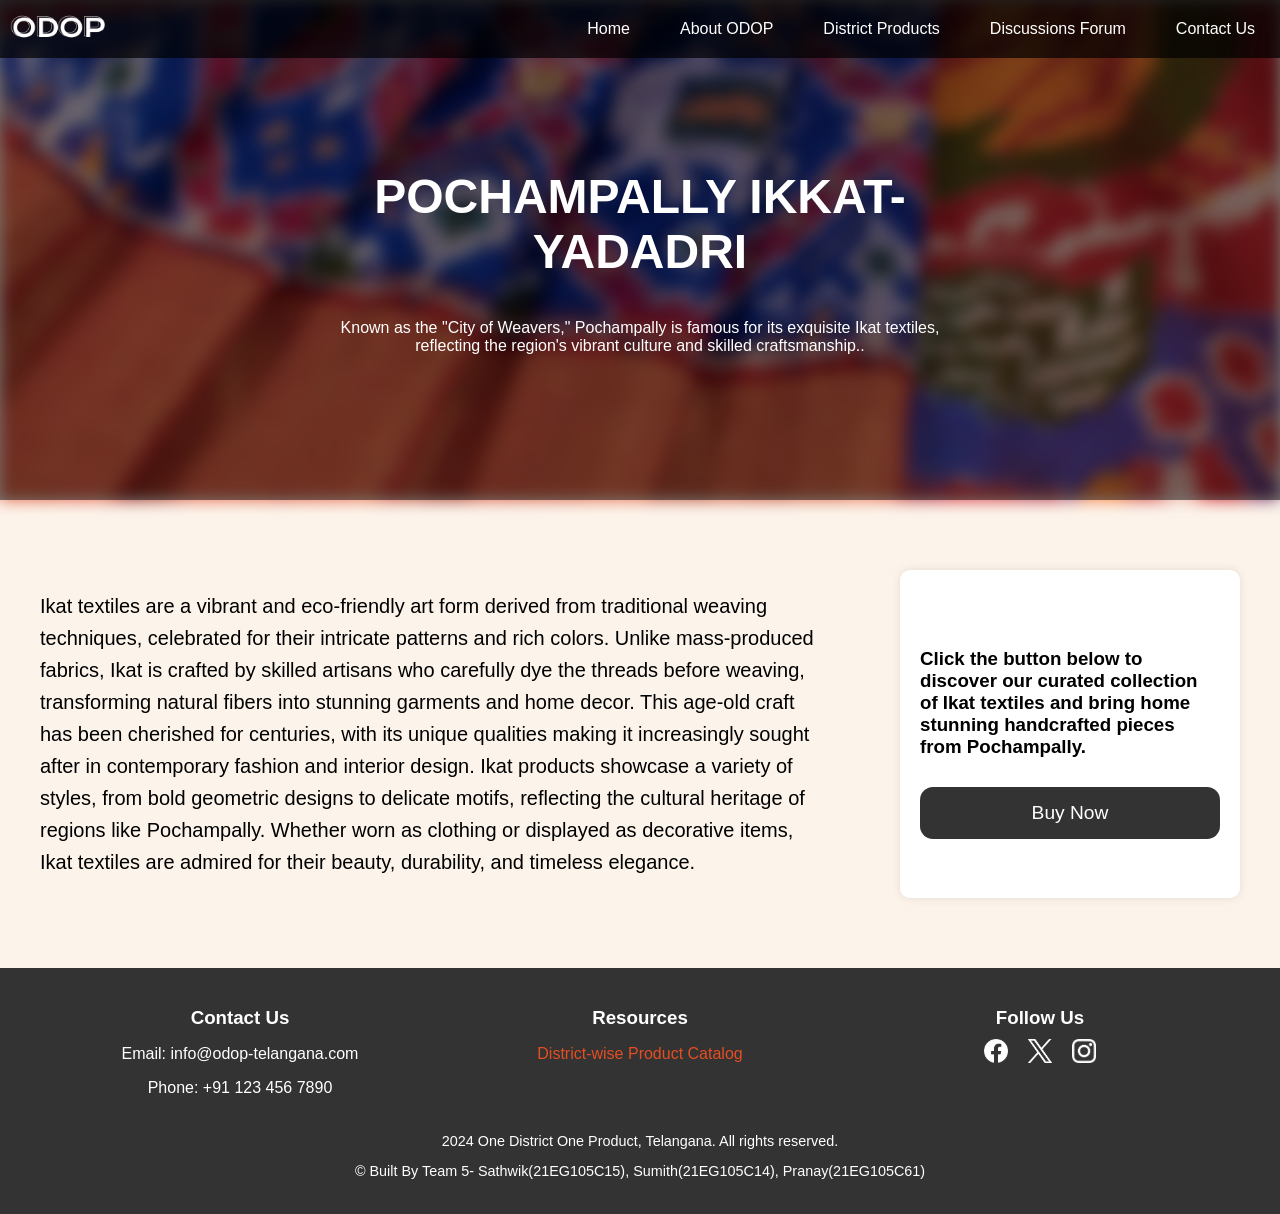
<file: districts/yadadri.html>
<!DOCTYPE html>
<html lang="en">
<head>
    <meta charset="UTF-8">
    <meta name="viewport" content="width=device-width, initial-scale=1.0">
    <title>ODOP Telangana</title>
    <link rel="stylesheet" href="style1.css">
</head>
<body>
    <header class="hero-header">
        <div class="logo">
            <img src="/assets/logo.png" alt="ODOP Telangana Logo">
        </div>
        <nav>
            <a href="/index.html">Home</a>
            <a href="/districts/aboutus.html">About ODOP</a>
            <a href="/districts/product.html">District Products</a>
            <a href="/forum.html">Discussions Forum</a>
            <a href="#foot">Contact Us</a>
        </nav>
        <div class="hamburger-menu">
            <span></span>
            <span></span>
            <span></span>
        </div>
    </header>
    
    <section class="hero">
        <img src="/assets/poc-ikkat.jpg" alt="ODOP Telangana Hero Image" class="hero-image">
        <div class="hero-content">
            <h1> POCHAMPALLY IKKAT- YADADRI</h1>
            <p>Known as the "City of Weavers," Pochampally is famous for its exquisite Ikat textiles, reflecting the region's vibrant culture and skilled craftsmanship..
            </p>
        </div>
    </section>

    <!-- Product Description Section -->
    <section class="product-description">
        <div class="left-description">
            <p>
                Ikat textiles are a vibrant and eco-friendly art form derived from traditional weaving techniques, celebrated for their intricate patterns and rich colors. Unlike mass-produced fabrics, Ikat is crafted by skilled artisans who carefully dye the threads before weaving, transforming natural fibers into stunning garments and home decor. This age-old craft has been cherished for centuries, with its unique qualities making it increasingly sought after in contemporary fashion and interior design.

Ikat products showcase a variety of styles, from bold geometric designs to delicate motifs, reflecting the cultural heritage of regions like Pochampally. Whether worn as clothing or displayed as decorative items, Ikat textiles are admired for their beauty, durability, and timeless elegance.
            </p>
        </div>
        <div class="right-box">
            <div class="buy-now-container">
                <h3>Click the button below to discover our curated collection of Ikat textiles and bring home stunning handcrafted pieces from Pochampally.</h3>
                <button class="buy-now-button"onclick="redirectToBuyerPage()">Buy Now</button>
            </div>
        </div>
    </section>

    <footer id="foot">
        <div class="footer-content">
            <div class="footer-section">
                <h3>Contact Us</h3>
                <p>Email: info@odop-telangana.com</p>
                <p>Phone: +91 123 456 7890</p>
            </div>
            <div class="footer-section">
                <h3>Resources</h3>
                <ul>
                    <li><a href="/districts/product.html">District-wise Product Catalog</a></li>
                </ul>
            </div>
            <div class="footer-section">
                <h3>Follow Us</h3>
                <div class="social-media">
                    <a href="#"><img src="/assets/facebook-icon.png" alt="Facebook"></a>
                    <a href="#"><img src="/assets/twitter-icon.png" alt="Twitter"></a>
                    <a href="#"><img src="/assets/instagram-icon.png" alt="Instagram"></a>
                </div>
            </div>
        </div>
        <div class="footer-bottom">
            <p> 2024 One District One Product, Telangana. All rights reserved.</p>
            <p>&copy; Built By Team 5- Sathwik(21EG105C15), Sumith(21EG105C14), Pranay(21EG105C61)</p>
        </div>
    </footer>

    <script src="https://cdn.botpress.cloud/webchat/v2.1/inject.js"></script>
    <script src="https://mediafiles.botpress.cloud/3024ca4b-b5cb-417a-913a-5e9daf2b95bf/webchat/v2.1/config.js"></script>

    <script>
        function redirectToBuyerPage() {
            
            window.location.href = "";
        }
    </script>
</body>
</html>
</file>
<file: districts/style1.css>
/* Smooth scrolling */
html {
    scroll-behavior: smooth;
}

/* Reset margin and padding for body */
body {
    font-family: Arial, sans-serif;
    margin: 0;
    padding: 0;
    background-color: #fcf4eb; /* Light yellow background */
}

/* Header section styles */
.hero-header {
    position: absolute;
    top: 0;
    left: 0;
    right: 0;
    z-index: 10; /* Increased z-index */
    background-color: rgba(0, 0, 0, 0.7); /* Fully transparent */
    padding: 10px;
    display: flex;
    justify-content: flex-end; /* Align items to the right */
    align-items: center;
}
.logo {
    margin-right: auto; /* Ensure logo stays to the left */
}

.logo img {
    width: 100px;
}

nav {
    display: flex;
    gap: 20px;
}

nav a {
    text-decoration: none;
    color: #ffffff;
    padding: 10px 15px;
    border-radius: 13px;
    transition: background-color 0.3s ease, color 0.3s ease, transform 0.3s ease;
}

nav a:hover {
    color: #000000; /* Keep the text white */
    background-color: #f8f8f8; /* Opaque orange background */
    transform: scale(1.1); /* Slightly enlarge */
}

/* Hero section styles */
.hero {
    position: relative;
    width: 100%;
    height: 500px; /* Adjust the height as needed */
}



.hero-image {
    width: 100%;
    height: 100%;
    object-fit: cover; /* Ensures the image covers the entire section */
    display: block; /* Ensures there's no inline spacing */
    filter: blur(8px); /* Apply blur effect */
}

/* Dark overlay */
.hero::before {
    content: '';
    position: absolute;
    top: 0;
    left: 0;
    width: 100%;
    height: 100%;
    background-color: rgba(0, 0, 0, 0.5); /* Semi-transparent black overlay */
    z-index: 1;
}

.hero-content {
    position: absolute;
    top: 50%;
    left: 50%;
    transform: translate(-50%, -50%);
    text-align: center;
    color: #fff;
    z-index: 2; /* Ensure content appears above the overlay */
    
}
.hero-content h1{
    font-family: "Source Sans Pro", "Arial", sans-serif;
    /* Use the selected font */
    font-size: 3em; /* Adjust the size as needed */
    color:white; /* Optional: Change color */
    text-align: center; /* Optional: Center align */
}


/* Product Description Section */
.product-description {
    display: flex;
    max-width: 1200px;
    margin: 50px auto;
    padding: 20px;
}

/* Left description */
.left-description {
    flex: 2;
    padding-right: 20px;
}
.left-description p{
    font-size: 20px; /* Adjust the size as needed */
    line-height: 1.6; /* Optional: improves readability */
}
/* Right box */
.right-box {
    flex: 1;
    display: flex;
    justify-content: flex-end; /* Align to the right */
    position: sticky; /* Make it scrollable */
    top: 20px; /* Distance from the top */
}

.buy-now-container {
    background-color: white; /* White background */
    padding: 20px;
    border-radius: 10px;
    box-shadow: 0 0 10px rgba(0, 0, 0, 0.1);
    width: 100%; /* Make it full width */
    max-width: 300px; /* Set a max width */
    display: flex; /* Use flexbox for centering */
    flex-direction: column; /* Stack children vertically */
    align-items: center; /* Center horizontally */
    justify-content: center; /* Center vertically */
}


.buy-now-button {
    background-color: #333; /* Black background */
    color: white; /* White text */
    padding: 15px 30px; /* Increase padding for more size */
    font-size: 1.2em; /* Increase font size */
    border: none; 
    margin-top: 10px; /* Space above the button */
    cursor: pointer;
    border-radius: 13px;
    transition: transform 0.3s ease, background-color 0.3s ease;
    display: inline-block;
    width: 100%; /* Make the button full width */
}

.buy-now-button:hover {
    color: #ffffff;
    background-color: #555; /* Darker on hover */
    transform: scale(1.1);
}

/* Footer section */
footer {
    background-color: #333; /* Dark background */
    color: white; /* White text */
    padding: 20px; /* Padding around the footer */
    text-align: center; /* Center text */
}

.footer-content {
    display: flex; /* Flexbox for layout */
    justify-content: space-between; /* Space between sections */
    max-width: 1200px; /* Max width for content */
    margin: 0 auto; /* Center the footer content */
}

.footer-section {
    flex: 1; /* Each section takes equal space */
    padding: 0 20px; /* Padding inside each section */
}

.footer-section h3 {
    margin-bottom: 10px; /* Space below headings */
}

.footer-section ul {
    list-style-type: none; /* Remove bullet points */
    padding: 0; /* Remove padding */
}

.footer-section ul li {
    margin: 5px 0; /* Space between list items */
}

.footer-section a {
    color: #e44e22; /* Orange color for links */
    text-decoration: none; /* Remove underline */
}

.footer-section a:hover {
    text-decoration: underline; /* Underline on hover */
}

.social-media {
    display: flex; /* Flexbox for social media icons */
    justify-content: center; /* Center icons */
    margin-top: 10px; /* Space above social media section */
}

.social-media a {
    margin: 0 10px; /* Space between icons */
}

.social-media img {
    width: 24px; /* Adjust width as needed */
    height: 24px; /* Adjust height as needed */
}

.footer-bottom {
    margin-top: 20px; /* Space above bottom text */
    font-size: 0.9em; /* Smaller text */
}

/* Mobile responsive for navigation */
@media screen and (max-width: 768px) {
    nav {
        display: none;
    }

    .hamburger-menu {
        display: flex;
    }

    nav.active {
        display: block;
    }

    .about,
    .map,
    .district-products {
        padding: 20px;
    }
}
</file>
